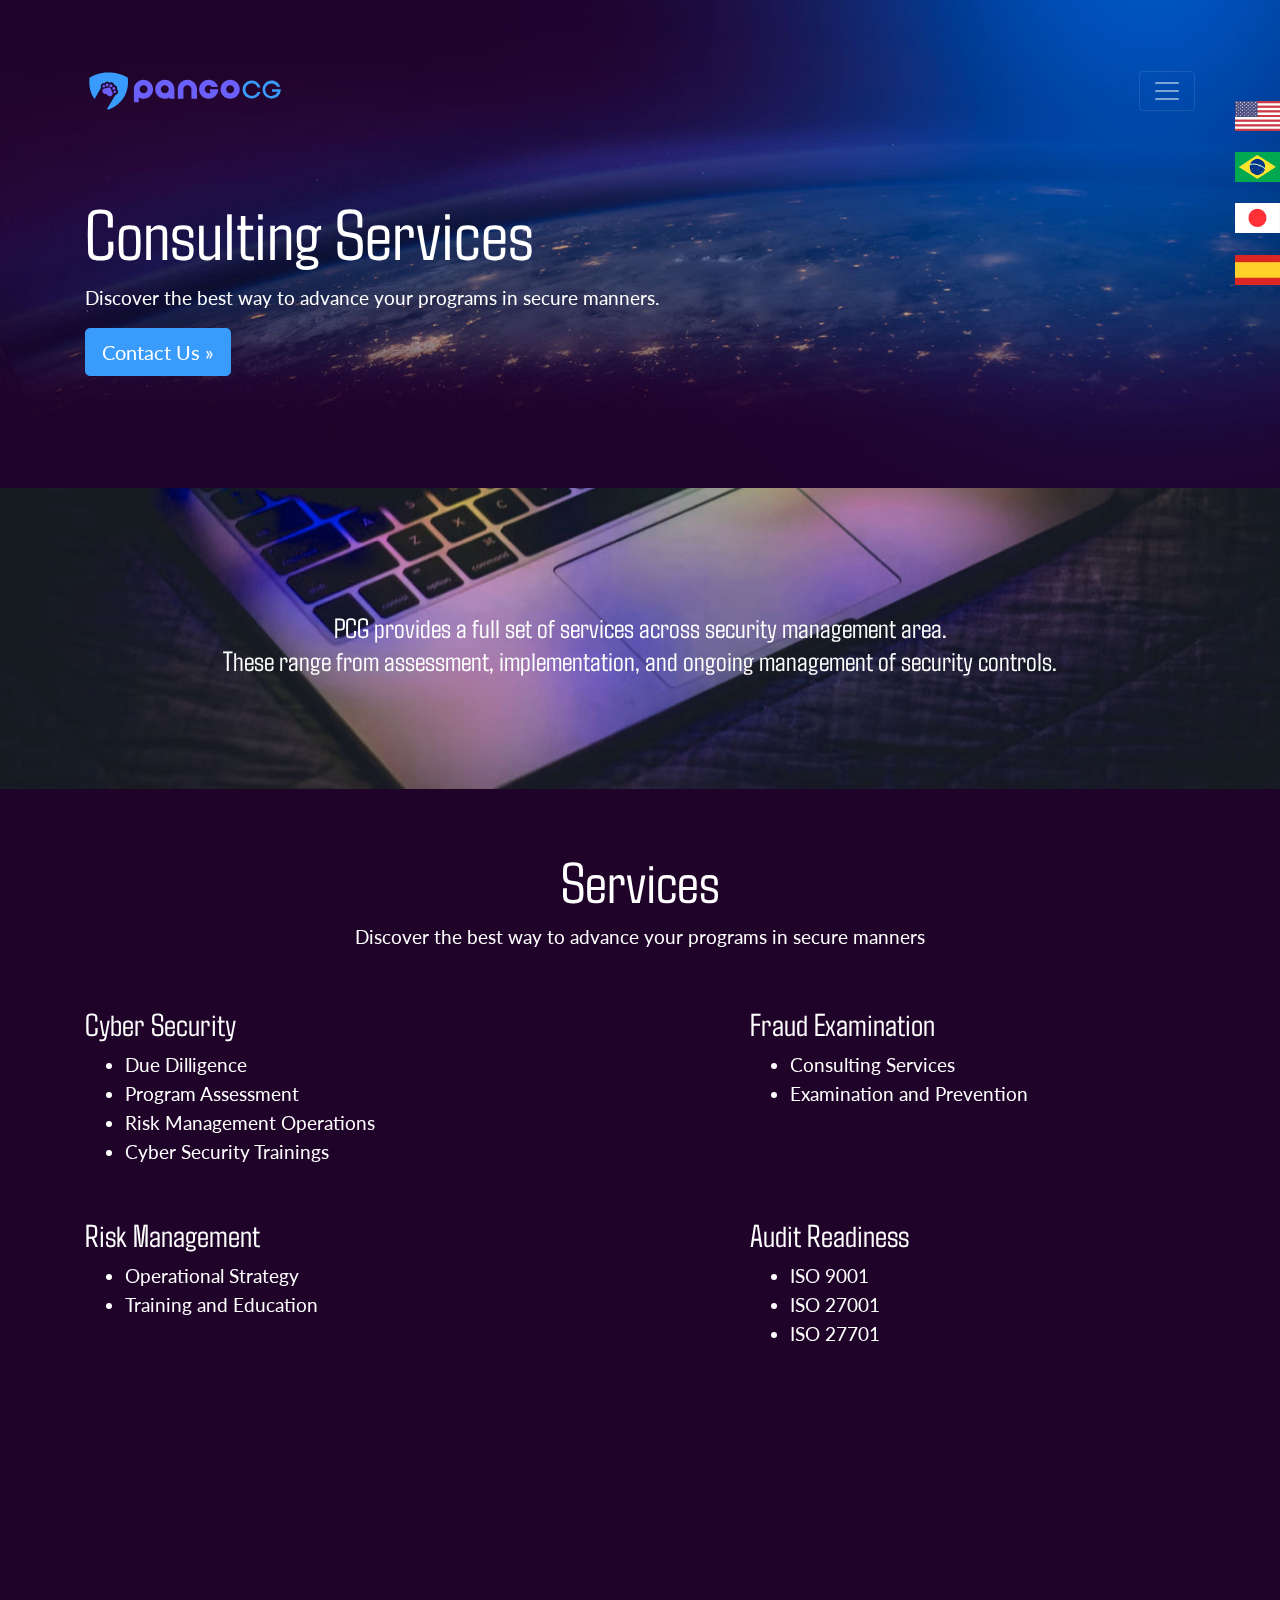
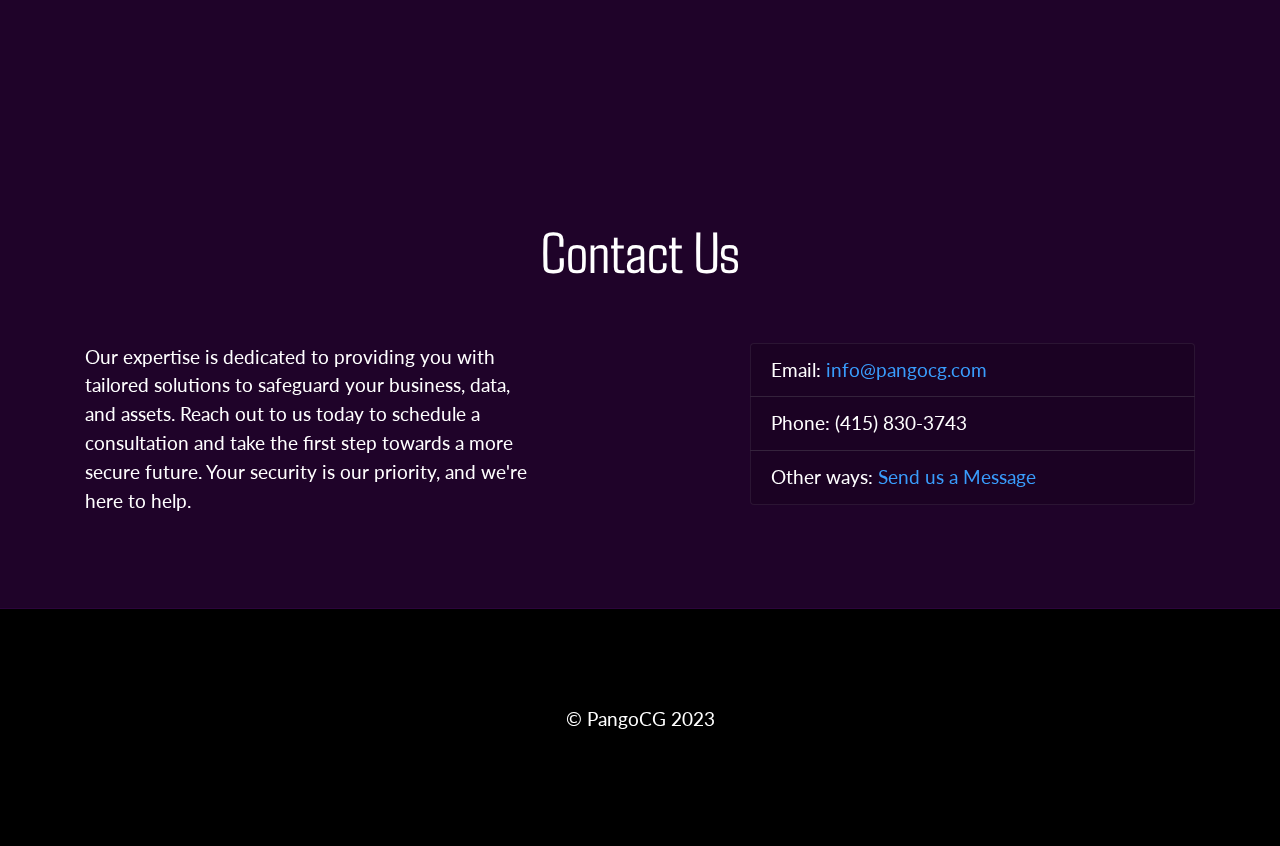
<file: index.html>
<!doctype html>
<html lang="en">
  <head>
    <meta charset="utf-8">
    <meta name="viewport" content="width=device-width, initial-scale=1, shrink-to-fit=no">
    <meta name="description" content="">
    <meta name="author" content="Mark Otto, Jacob Thornton, and Bootstrap contributors">
    <meta name="generator" content="Jekyll v3.8.5">
    <title>PangoCG</title>

    <link rel="preconnect" href="https://fonts.googleapis.com">
    <link rel="preconnect" href="https://fonts.gstatic.com" crossorigin>
    <link href="https://fonts.googleapis.com/css2?family=Agdasima&family=Lato:wght@300&display=swap" rel="stylesheet">

    <!-- Bootstrap core CSS -->
    <link href="css/bootstrap.min.css" rel="stylesheet">
    <link href="css/jumbotron.css" rel="stylesheet">


    <style>
      .bd-placeholder-img {
        font-size: 1.125rem;
        text-anchor: middle;
        -webkit-user-select: none;
        -moz-user-select: none;
        -ms-user-select: none;
        user-select: none;
      }

      @media (min-width: 768px) {
        .bd-placeholder-img-lg {
          font-size: 3.5rem;
        }
      }
    </style>
    <!-- Custom styles for this template -->
    
  </head>
  <body>
    <nav class="navbar navbar-dark">
        <div class="container">
            <a class="navbar-brand" href="#"><img src="images/logo.svg" /></a>
        <button class="navbar-toggler" type="button" data-toggle="collapse" data-target="#navbarsExampleDefault" aria-controls="navbarsExampleDefault" aria-expanded="false" aria-label="Toggle navigation">
            <span class="navbar-toggler-icon"></span>
        </button>

        <div class="collapse navbar-collapse" id="navbarsExampleDefault">
            <ul class="navbar-nav mr-auto text-center">
            <li class="nav-item">
                <a class="nav-link" href="#services">Services</a>
            </li>
            <li class="nav-item">
                <a class="nav-link" href="#contactus">Contact Us</a>
            </li>
            </ul>
        </div>
        </div>
    </nav>

<main role="main">
    <ul class="list-unstyled languages">
      <li><a href="index.html"><img src="images/f-us.png" /></a></li>
        <li><a href="pangocg-portuguese.html"><img src="images/f-brazil.png" /></a></li>
        <li><a href="pangocg-japanese.html"><img src="images/f-japan.png" /></a></li>
        <li><a href="pangocg-spanish.html"><img src="images/f-spain.png" /></a></li>
    </ul>

  <!-- Main jumbotron for a primary marketing message or call to action -->
  <div class="jumbotron">
    <div class="container">
      <h1 class="display-3">Consulting Services</h1>
      <p>Discover the best way to advance your programs in secure manners.</p>
      <p><a class="btn btn-primary btn-lg" href="#contactus" role="button">Contact Us &raquo;</a></p>
    </div>
  </div>
   <!-- parallax text  -->

    <div class="parallax-outer">
        <div class="parallax-window">
            <h3 class="parapara">PCG provides a full set of services across security management area.<br />These range from assessment, implementation, and ongoing management of security controls. </h3>
        </div>
        
    </div>

  <div class="container  padding-t3 servicesArea">
    <!-- Example row of columns -->
    <h2 class="text-center bigText" id="services">Services</h2>
    <p class="text-center margin-b1">Discover the best way to advance your programs in secure manners</p>
    <hr><hr>
    <div class="row">
        <div class="col-md-5">
            <h2>Cyber Security</h2>
            <ul>
                <li>Due Dilligence</li>
                <li>Program Assessment</li>
                <li>Risk Management Operations</li>
                <li>Cyber Security Trainings</li>
            </ul>
        </div>
        <div class="col-md-5 offset-md-2">
            <h2>Fraud Examination</h2>
            <ul>
                <li>Consulting Services</li>
                <li>Examination and Prevention</li>
            </ul>
        </div>
      </div><!--/row -->
      <hr>
      <div class="row">
        <div class="col-md-5">
            <h2>Risk Management</h2>
            <ul>
                <li>Operational Strategy</li>
                <li>Training and Education</li>
            </ul>
        </div>
        <div class="col-md-5 offset-md-2">
            <h2>Audit Readiness</h2>
            <ul>
                <li>ISO 9001 </li>
                <li>ISO  27001</li>
                <li>ISO  27701</li>
            </ul>
        </div>
    </div><!--/row-->

    <hr>

  </div> <!-- /container -->
   
  
  <!-- parallax break  -->
   <div class="parallax-windowBreak"></div>

   <div class="container  padding-t3" id="contactus">
    <!-- Example row of columns -->
    <h2 class="text-center bigText margin-b1">Contact Us</h2>
    <div class="row">
        <div class="col-md-5">
           <p>Our expertise is dedicated to providing you with tailored solutions to safeguard your business, data, and assets. Reach out to us today to schedule a consultation and take the first step towards a more secure future. Your security is our priority, and we're here to help.</p>
        </div>
        <div class="col-md-5 offset-md-2">
            <div class="list-group">
                <div class="list-group-item list-group-item-action">Email: <a href="mailto:info@pangocg.com">info@pangocg.com</a></div>
                <div class="list-group-item list-group-item-action">Phone: (415) 830-3743</div>
                <div class="list-group-item list-group-item-action">Other ways: <a target="_blank"  href="https://docs.google.com/forms/d/1r1Rrl-arX-9aJqFxhMMd5XHDiE761QOfKA6us6Tm_5E/viewform?pli=1&edit_requested=true">Send us a Message</a></div>
              </div>
        </div>
    </div>
   </div>

</main>
<footer class="">
    <div class="container">
        <div class="row">
            <p class="copyright">&copy; PangoCG 2023</p>
        </div>
    </div>
  </footer>
    <!-- <script src="https://code.jquery.com/jquery-3.3.1.slim.min.js" integrity="sha384-q8i/X+965DzO0rT7abK41JStQIAqVgRVzpbzo5smXKp4YfRvH+8abtTE1Pi6jizo" crossorigin="anonymous"></script>
      <script>window.jQuery || document.write('<script src="/docs/4.3/assets/js/vendor/jquery-slim.min.js"><\/script>')</script> -->

      <script src="https://ajax.googleapis.com/ajax/libs/jquery/1.11.0/jquery.min.js"></script>
      <script src="js/bootstrap.bundle.min.js" ></script>
      <script src="js/parallax.min.js"></script>
      <script src="js/scripts.js"></script>
    </body>
</html>
</file>
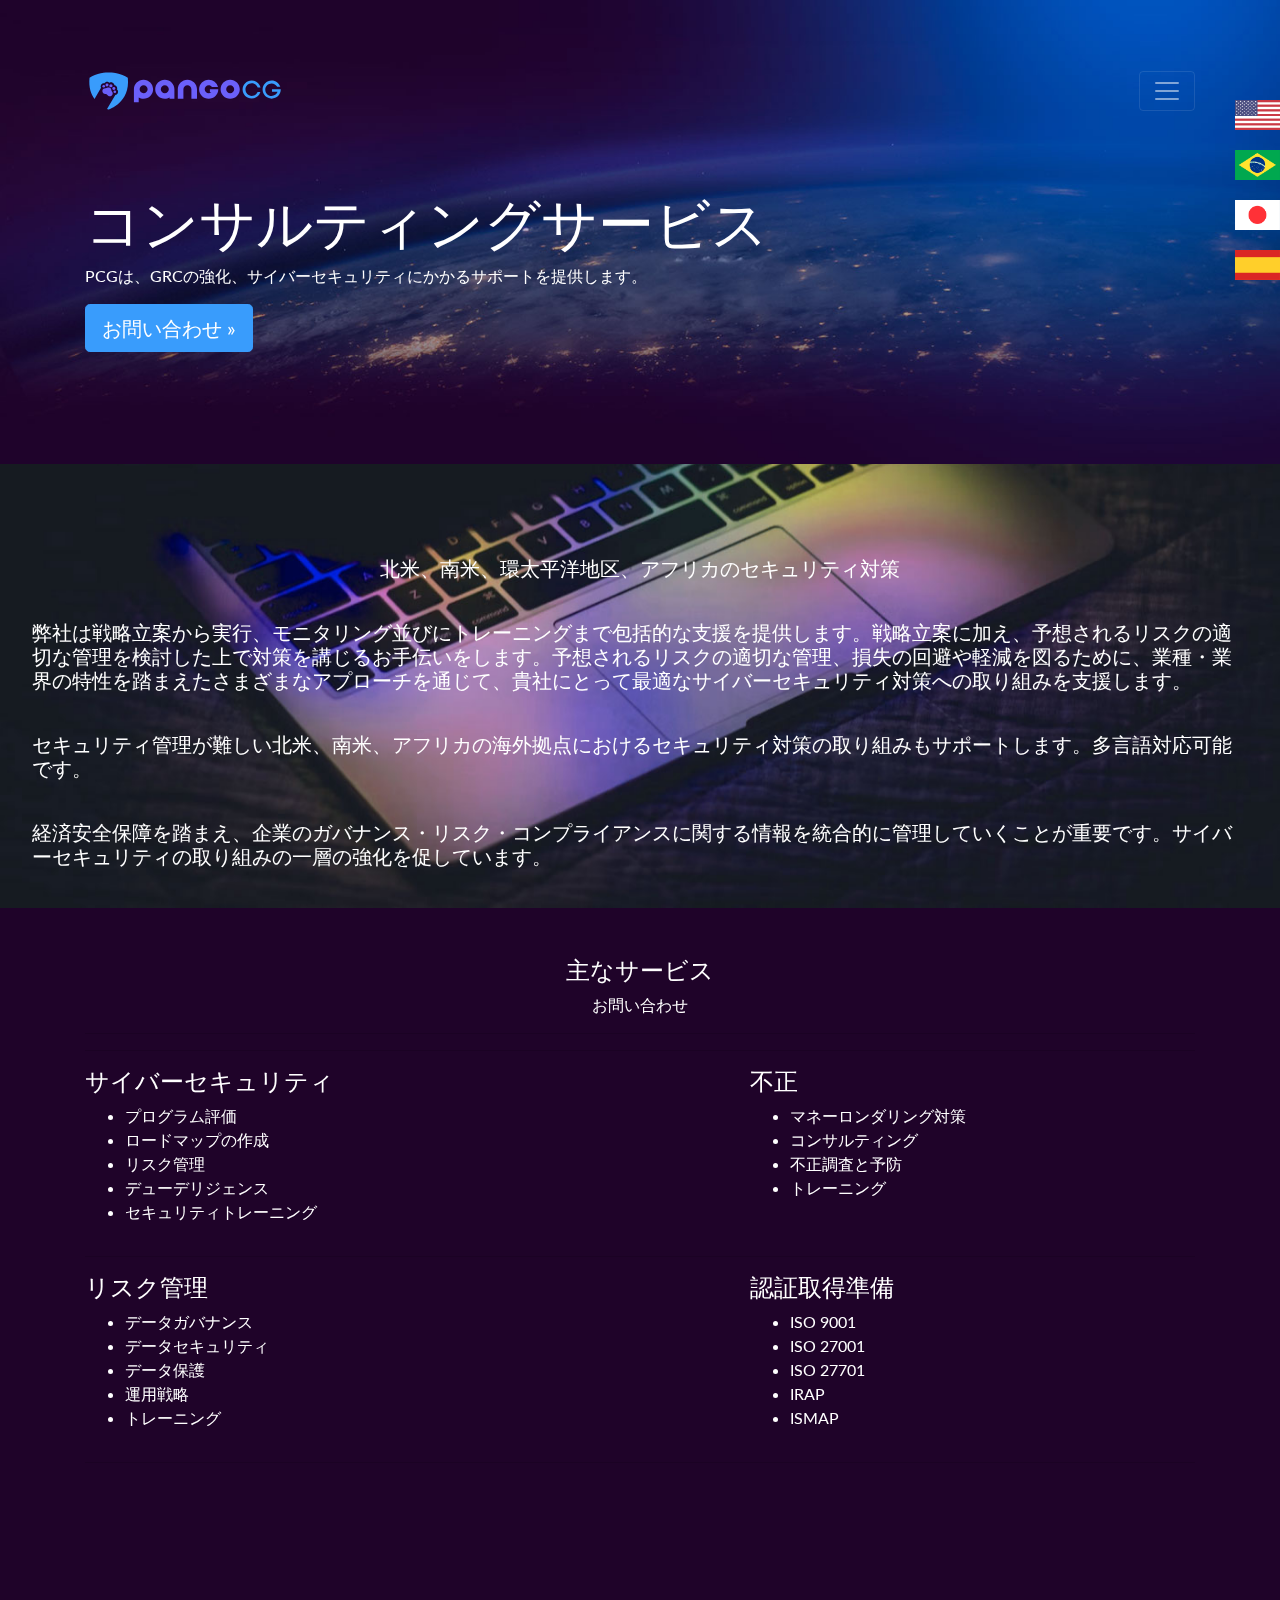
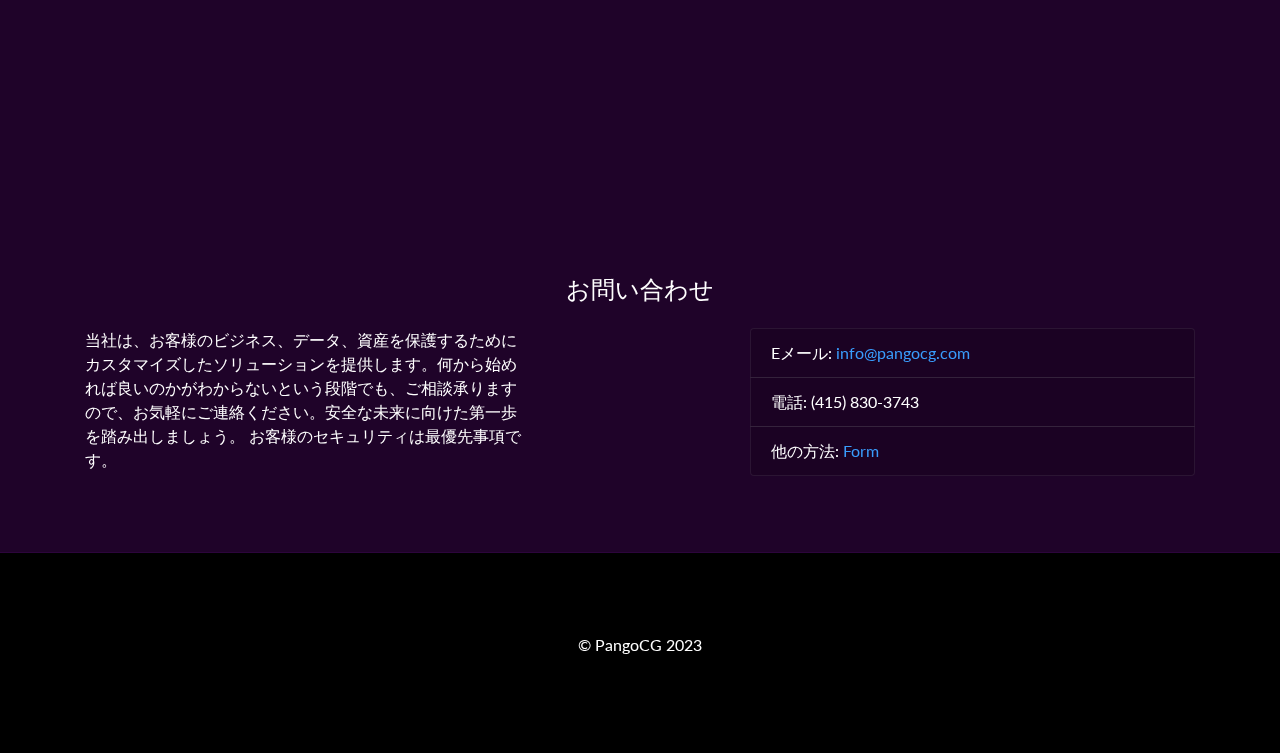
<file: pangocg-japanese.html>
<!doctype html>
<html lang="en">
  <head>
    <meta charset="utf-8">
    <meta name="viewport" content="width=device-width, initial-scale=1, shrink-to-fit=no">
    <meta name="description" content="">
    <meta name="author" content="Mark Otto, Jacob Thornton, and Bootstrap contributors">
    <meta name="generator" content="Jekyll v3.8.5">
    <title>PangoCG</title>

    <link rel="preconnect" href="https://fonts.googleapis.com">
    <link rel="preconnect" href="https://fonts.gstatic.com" crossorigin>
    <link href="https://fonts.googleapis.com/css2?family=Agdasima&family=Lato:wght@300&display=swap" rel="stylesheet">

    <!-- Bootstrap core CSS -->
    <link href="css/bootstrap.min.css" rel="stylesheet">
    <link href="css/jumbotron.css" rel="stylesheet">


    <style>
      .bd-placeholder-img {
        font-size: 1.125rem;
        text-anchor: middle;
        -webkit-user-select: none;
        -moz-user-select: none;
        -ms-user-select: none;
        user-select: none;
      }

      @media (min-width: 768px) {
        .bd-placeholder-img-lg {
          font-size: 3.5rem;
        }
      }
    </style>
    <!-- Custom styles for this template -->
    
  </head>
  <body class="japanese">
    <nav class="navbar navbar-dark">
        <div class="container">
            <a class="navbar-brand" href="#"><img src="images/logo.svg" /></a>
        <button class="navbar-toggler" type="button" data-toggle="collapse" data-target="#navbarsExampleDefault" aria-controls="navbarsExampleDefault" aria-expanded="false" aria-label="Toggle navigation">
            <span class="navbar-toggler-icon"></span>
        </button>

        <div class="collapse navbar-collapse" id="navbarsExampleDefault">
            <ul class="navbar-nav mr-auto text-center">
            <li class="nav-item">
                <a class="nav-link" href="#services">サービス</a>
            </li>
            <li class="nav-item">
                <a class="nav-link" href="#contactus">連絡先</a>
            </li>
            </ul>
        </div>
        </div>
    </nav>

    <main role="main">
      <ul class="list-unstyled languages">
        <li><a href="index.html"><img src="images/f-us.png" /></a></li>
          <li><a href="pangocg-portuguese.html"><img src="images/f-brazil.png" /></a></li>
          <li><a href="pangocg-japanese.html"><img src="images/f-japan.png" /></a></li>
          <li><a href="pangocg-spanish.html"><img src="images/f-spain.png" /></a></li>
      </ul>
  
    <!-- Main jumbotron for a primary marketing message or call to action -->
    <div class="jumbotron">
      <div class="container">
        <h1 class="display-3">コンサルティングサービス</h1>
        <p>PCGは、GRCの強化、サイバーセキュリティにかかるサポートを提供します。</p>
        <p><a class="btn btn-primary btn-lg" href="#contactus" role="button">お問い合わせ &raquo;</a></p>
      </div>
    </div>
     <!-- parallax text  -->
  
      <div class="parallax-outer">
          <div class="parallax-window">
              <h3 class="parapara">北米、南米、環太平洋地区、アフリカのセキュリティ対策</h3>
              <h3>&nbsp;</h3>
              <h3>弊社は戦略立案から実行、モニタリング並びにトレーニングまで包括的な支援を提供します。戦略立案に加え、予想されるリスクの適切な管理を検討した上で対策を講じるお手伝いをします。予想されるリスクの適切な管理、損失の回避や軽減を図るために、業種・業界の特性を踏まえたさまざまなアプローチを通じて、貴社にとって最適なサイバーセキュリティ対策への取り組みを支援します。</h3>
              <h3>&nbsp;</h3>


              <h3>セキュリティ管理が難しい北米、南米、アフリカの海外拠点におけるセキュリティ対策の取り組みもサポートします。多言語対応可能です。</h3>
              <h3>&nbsp;</h3> 
                
              <h3> 
                経済安全保障を踏まえ、企業のガバナンス・リスク・コンプライアンスに関する情報を統合的に管理していくことが重要です。サイバーセキュリティの取り組みの一層の強化を促しています。 </h3>
          </div>
          
      </div>
  
    <div class="container  padding-t3 servicesArea">
      <!-- Example row of columns -->
      <h2 class="text-center bigText" id="services">主なサービス</h2>
      <p class="text-center margin-b1">お問い合わせ</p>
      <hr><hr>
      <div class="row">
          <div class="col-md-5">
              <h2>サイバーセキュリティ</h2>
              <ul>
                  <li>プログラム評価</li>
                  <li>ロードマップの作成</li>
                  <li>リスク管理</li>
                  <li>デューデリジェンス</li>
                  <li>セキュリティトレーニング</li>
              </ul>
          </div>
          <div class="col-md-5 offset-md-2">
              <h2>不正</h2>
              <ul>
                  <li>マネーロンダリング対策</li>
                  <li>コンサルティング</li>
                  <li>不正調査と予防</li>
                  <li>トレーニング</li>
              </ul>
          </div>
        </div><!--/row -->
        <hr>
        <div class="row">
          <div class="col-md-5">
              <h2>リスク管理</h2>
              <ul>
                  <li>データガバナンス</li>
                  <li>データセキュリティ</li>
                  <li>データ保護</li>
                  <li>運用戦略</li>
                  <li>トレーニング</li>
              </ul>
          </div>
          <div class="col-md-5 offset-md-2">
              <h2>認証取得準備</h2>
              <ul>
                  <li>ISO 9001</li>
                  <li>ISO 27001</li>
                  <li>ISO 27701</li>
                  <li>IRAP</li>
                  <li>ISMAP</li>
              </ul>
          </div>
      </div><!--/row-->
  
      <hr>
  
    </div> <!-- /container -->
     
    
    <!-- parallax break  -->
     <div class="parallax-windowBreak"></div>
  
     <div class="container  padding-t3" id="contactus">
      <!-- Example row of columns -->
      <h2 class="text-center bigText margin-b1">お問い合わせ</h2>
      <div class="row">
          <div class="col-md-5">
             <p>当社は、お客様のビジネス、データ、資産を保護するためにカスタマイズしたソリューションを提供します。何から始めれば良いのかがわからないという段階でも、ご相談承りますので、お気軽にご連絡ください。安全な未来に向けた第一歩を踏み出しましょう。 お客様のセキュリティは最優先事項です。</p>
          </div>
          <div class="col-md-5 offset-md-2">
              <div class="list-group">
                  <div class="list-group-item list-group-item-action">Eメール: <a href="mailto:info@pangocg.com">info@pangocg.com</a></div>
                  <div class="list-group-item list-group-item-action">電話: (415) 830-3743</div>
                  <div class="list-group-item list-group-item-action">他の方法: <a target="_blank"  href="https://docs.google.com/forms/d/1r1Rrl-arX-9aJqFxhMMd5XHDiE761QOfKA6us6Tm_5E/viewform?pli=1&edit_requested=true">Form</a></div>
                </div>
          </div>
      </div>
     </div>
  
  </main>
<footer class="">
    <div class="container">
        <div class="row">
            <p class="copyright">&copy; PangoCG 2023</p>
        </div>
    </div>
  </footer>
    <!-- <script src="https://code.jquery.com/jquery-3.3.1.slim.min.js" integrity="sha384-q8i/X+965DzO0rT7abK41JStQIAqVgRVzpbzo5smXKp4YfRvH+8abtTE1Pi6jizo" crossorigin="anonymous"></script>
      <script>window.jQuery || document.write('<script src="/docs/4.3/assets/js/vendor/jquery-slim.min.js"><\/script>')</script> -->

      <script src="https://ajax.googleapis.com/ajax/libs/jquery/1.11.0/jquery.min.js"></script>
      <script src="js/bootstrap.bundle.min.js" ></script>
      <script src="js/parallax.min.js"></script>
      <script src="js/scripts.js"></script>
    </body>
</html>
</file>
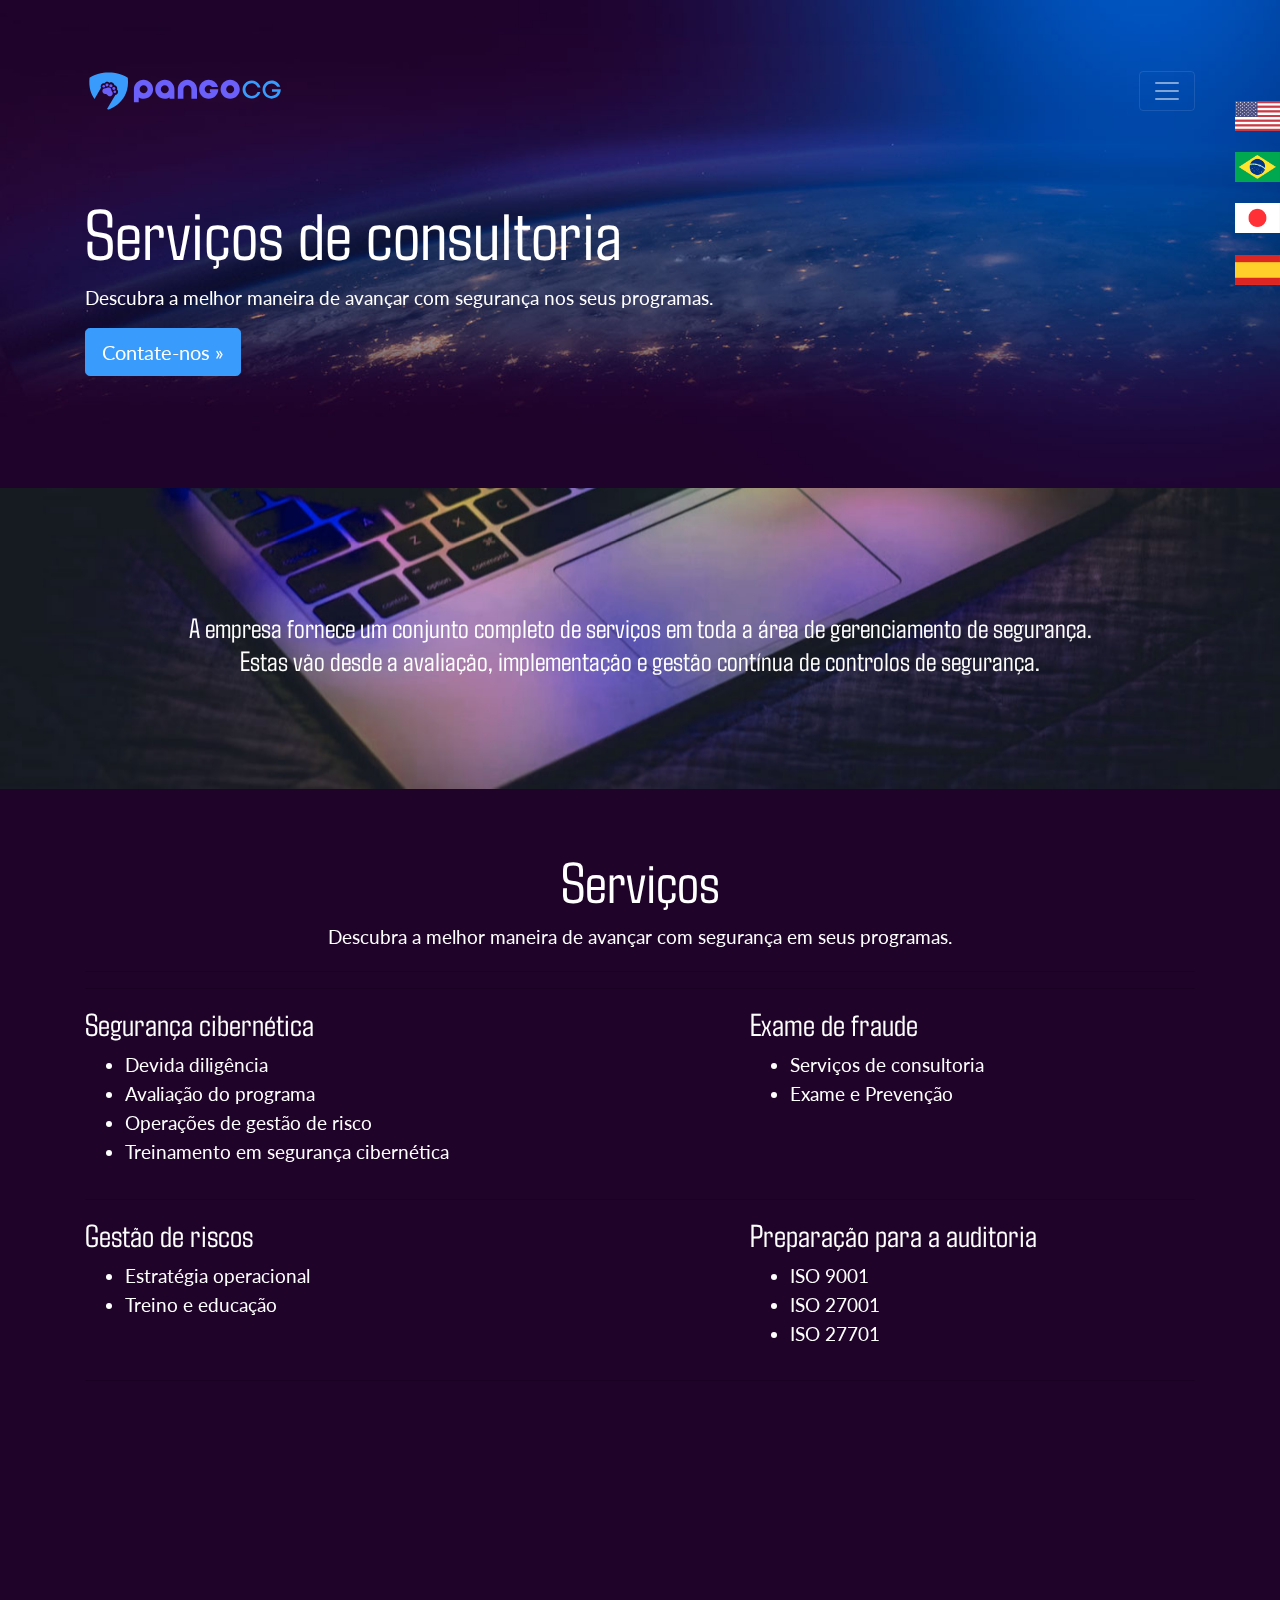
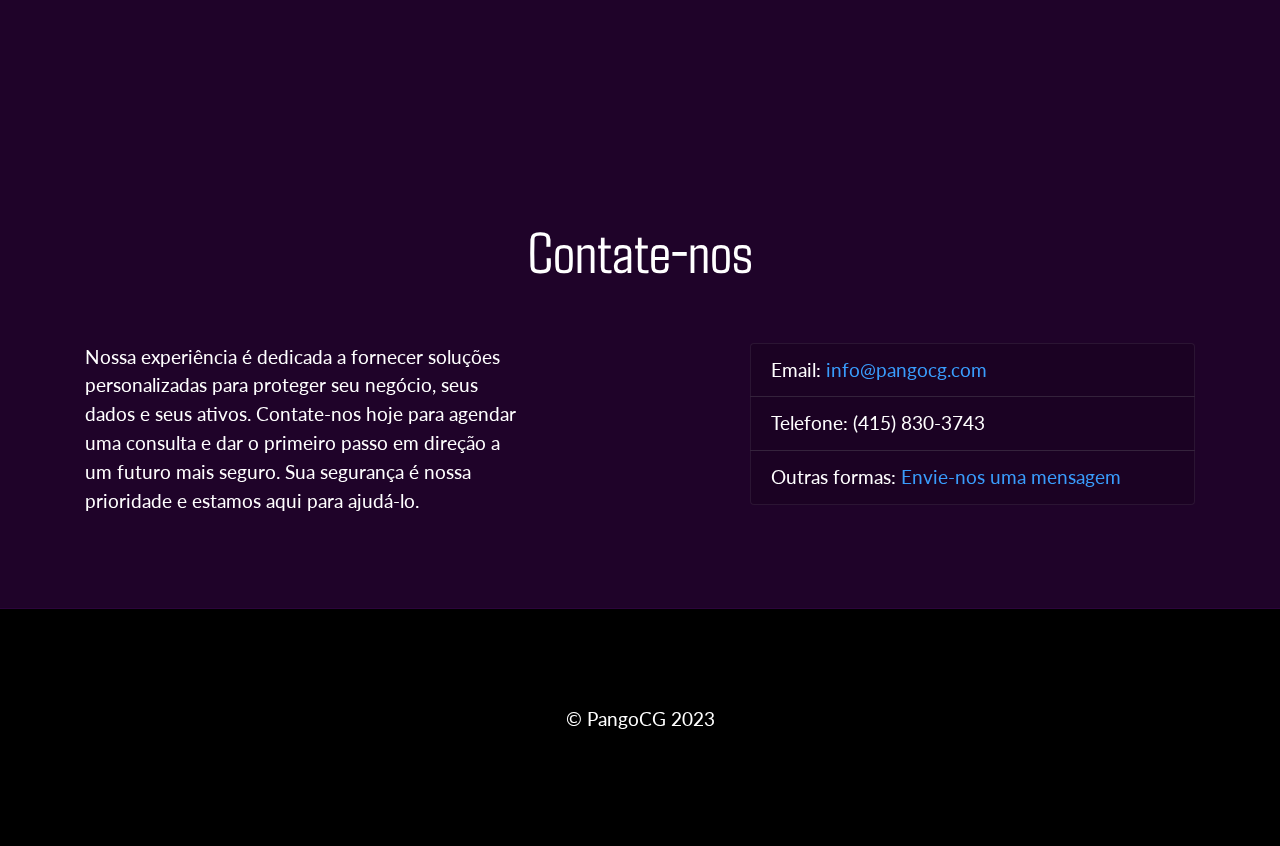
<file: pangocg-portuguese.html>
<!doctype html>
<html lang="en">
  <head>
    <meta charset="utf-8">
    <meta name="viewport" content="width=device-width, initial-scale=1, shrink-to-fit=no">
    <meta name="description" content="">
    <meta name="author" content="Mark Otto, Jacob Thornton, and Bootstrap contributors">
    <meta name="generator" content="Jekyll v3.8.5">
    <title>PangoCG</title>

    <link rel="preconnect" href="https://fonts.googleapis.com">
    <link rel="preconnect" href="https://fonts.gstatic.com" crossorigin>
    <link href="https://fonts.googleapis.com/css2?family=Agdasima&family=Lato:wght@300&display=swap" rel="stylesheet">

    <!-- Bootstrap core CSS -->
    <link href="css/bootstrap.min.css" rel="stylesheet">
    <link href="css/jumbotron.css" rel="stylesheet">


    <style>
      .bd-placeholder-img {
        font-size: 1.125rem;
        text-anchor: middle;
        -webkit-user-select: none;
        -moz-user-select: none;
        -ms-user-select: none;
        user-select: none;
      }

      @media (min-width: 768px) {
        .bd-placeholder-img-lg {
          font-size: 3.5rem;
        }
      }
    </style>
    <!-- Custom styles for this template -->
    
  </head>
  <body>
    <nav class="navbar navbar-dark">
        <div class="container">
            <a class="navbar-brand" href="#"><img src="images/logo.svg" /></a>
        <button class="navbar-toggler" type="button" data-toggle="collapse" data-target="#navbarsExampleDefault" aria-controls="navbarsExampleDefault" aria-expanded="false" aria-label="Toggle navigation">
            <span class="navbar-toggler-icon"></span>
        </button>

        <div class="collapse navbar-collapse" id="navbarsExampleDefault">
            <ul class="navbar-nav mr-auto text-center">
            <li class="nav-item">
                <a class="nav-link" href="#services">Serviços</a>
            </li>
            <li class="nav-item">
                <a class="nav-link" href="#contactus">Contate-nos</a>
            </li>
            </ul>
        </div>
        </div>
    </nav>

<main role="main">
    <ul class="list-unstyled languages">
      <li><a href="index.html"><img src="images/f-us.png" /></a></li>
        <li><a href="pangocg-portuguese.html"><img src="images/f-brazil.png" /></a></li>
        <li><a href="pangocg-japanese.html"><img src="images/f-japan.png" /></a></li>
        <li><a href="pangocg-spanish.html"><img src="images/f-spain.png" /></a></li>
    </ul>


  <!-- Main jumbotron for a primary marketing message or call to action -->
  <div class="jumbotron">
    <div class="container">
      <h1 class="display-3">Serviços de consultoria</h1>
      <p>Descubra a melhor maneira de avançar com segurança nos seus programas.</p>
      <p><a class="btn btn-primary btn-lg" href="#contactus" role="button">Contate-nos &raquo;</a></p>
    </div>
  </div>
   <!-- parallax text  -->

    <div class="parallax-outer">
        <div class="parallax-window">
          <h3 class="parapara">A empresa fornece um conjunto completo de serviços em toda a área de gerenciamento de segurança.<br />Estas vão desde a avaliação, implementação e gestão contínua de controlos de segurança.</h3>
        </div>      
    </div>

    <div class="container  padding-t3 servicesArea">
      <!-- Example row of columns -->
      <h2 class="text-center bigText" id="services">Serviços</h2>
      <p class="text-center margin-b1">Descubra a melhor maneira de avançar com segurança em seus programas.</p>
      <hr><hr>
      <div class="row">
          <div class="col-md-5">
              <h2>Segurança cibernética</h2>
              <ul>
                  <li>Devida diligência</li>
                  <li>Avaliação do programa</li>
                  <li>Operações de gestão de risco</li>
                  <li>Treinamento em segurança cibernética</li>
              </ul>
          </div>
          <div class="col-md-5 offset-md-2">
              <h2>Exame de fraude</h2>
              <ul>
                  <li>Serviços de consultoria</li>
                  <li>Exame e Prevenção</li>
              </ul>
          </div>
        </div><!--/row -->
        <hr>
        <div class="row">
          <div class="col-md-5">
              <h2>Gestão de riscos</h2>
              <ul>
                  <li>Estratégia operacional</li>
                  <li>Treino e educação</li>
              </ul>
          </div>
          <div class="col-md-5 offset-md-2">
              <h2>Preparação para a auditoria</h2>
              <ul>
                  <li>ISO 9001 </li>
                  <li>ISO  27001</li>
                  <li>ISO  27701</li>
              </ul>
          </div>
      </div><!--/row-->
  
      <hr>
  
    </div> <!-- /container -->

      <!-- parallax break  -->
   <div class="parallax-windowBreak"></div>

   <div class="container  padding-t3" id="contactus">
    <!-- Example row of columns -->
    <h2 class="text-center bigText margin-b1">Contate-nos</h2>
    <div class="row">
        <div class="col-md-5">
           <p>Nossa experiência é dedicada a fornecer soluções personalizadas para proteger seu negócio, seus dados e seus ativos. Contate-nos hoje para agendar uma consulta e dar o primeiro passo em direção a um futuro mais seguro. Sua segurança é nossa prioridade e estamos aqui para ajudá-lo.</p>
        </div>
        <div class="col-md-5 offset-md-2">
            <div class="list-group">
                <div class="list-group-item list-group-item-action">Email: <a href="mailto:info@pangocg.com">info@pangocg.com</a></div>
                <div class="list-group-item list-group-item-action">Telefone: (415) 830-3743</div>
                <div class="list-group-item list-group-item-action">Outras formas: <a target="_blank"  href="https://docs.google.com/forms/d/1r1Rrl-arX-9aJqFxhMMd5XHDiE761QOfKA6us6Tm_5E/viewform?pli=1&edit_requested=true">Envie-nos uma mensagem</a></div>
              </div>
        </div>
    </div>
   </div>




</main>
<footer class="">
    <div class="container">
        <div class="row">
            <p class="copyright">&copy; PangoCG 2023</p>
        </div>
    </div>
  </footer>
    <!-- <script src="https://code.jquery.com/jquery-3.3.1.slim.min.js" integrity="sha384-q8i/X+965DzO0rT7abK41JStQIAqVgRVzpbzo5smXKp4YfRvH+8abtTE1Pi6jizo" crossorigin="anonymous"></script>
      <script>window.jQuery || document.write('<script src="/docs/4.3/assets/js/vendor/jquery-slim.min.js"><\/script>')</script> -->

      <script src="https://ajax.googleapis.com/ajax/libs/jquery/1.11.0/jquery.min.js"></script>
      <script src="js/bootstrap.bundle.min.js" ></script>
      <script src="js/parallax.min.js"></script>
      <script src="js/scripts.js"></script>
    </body>
</html>
</file>
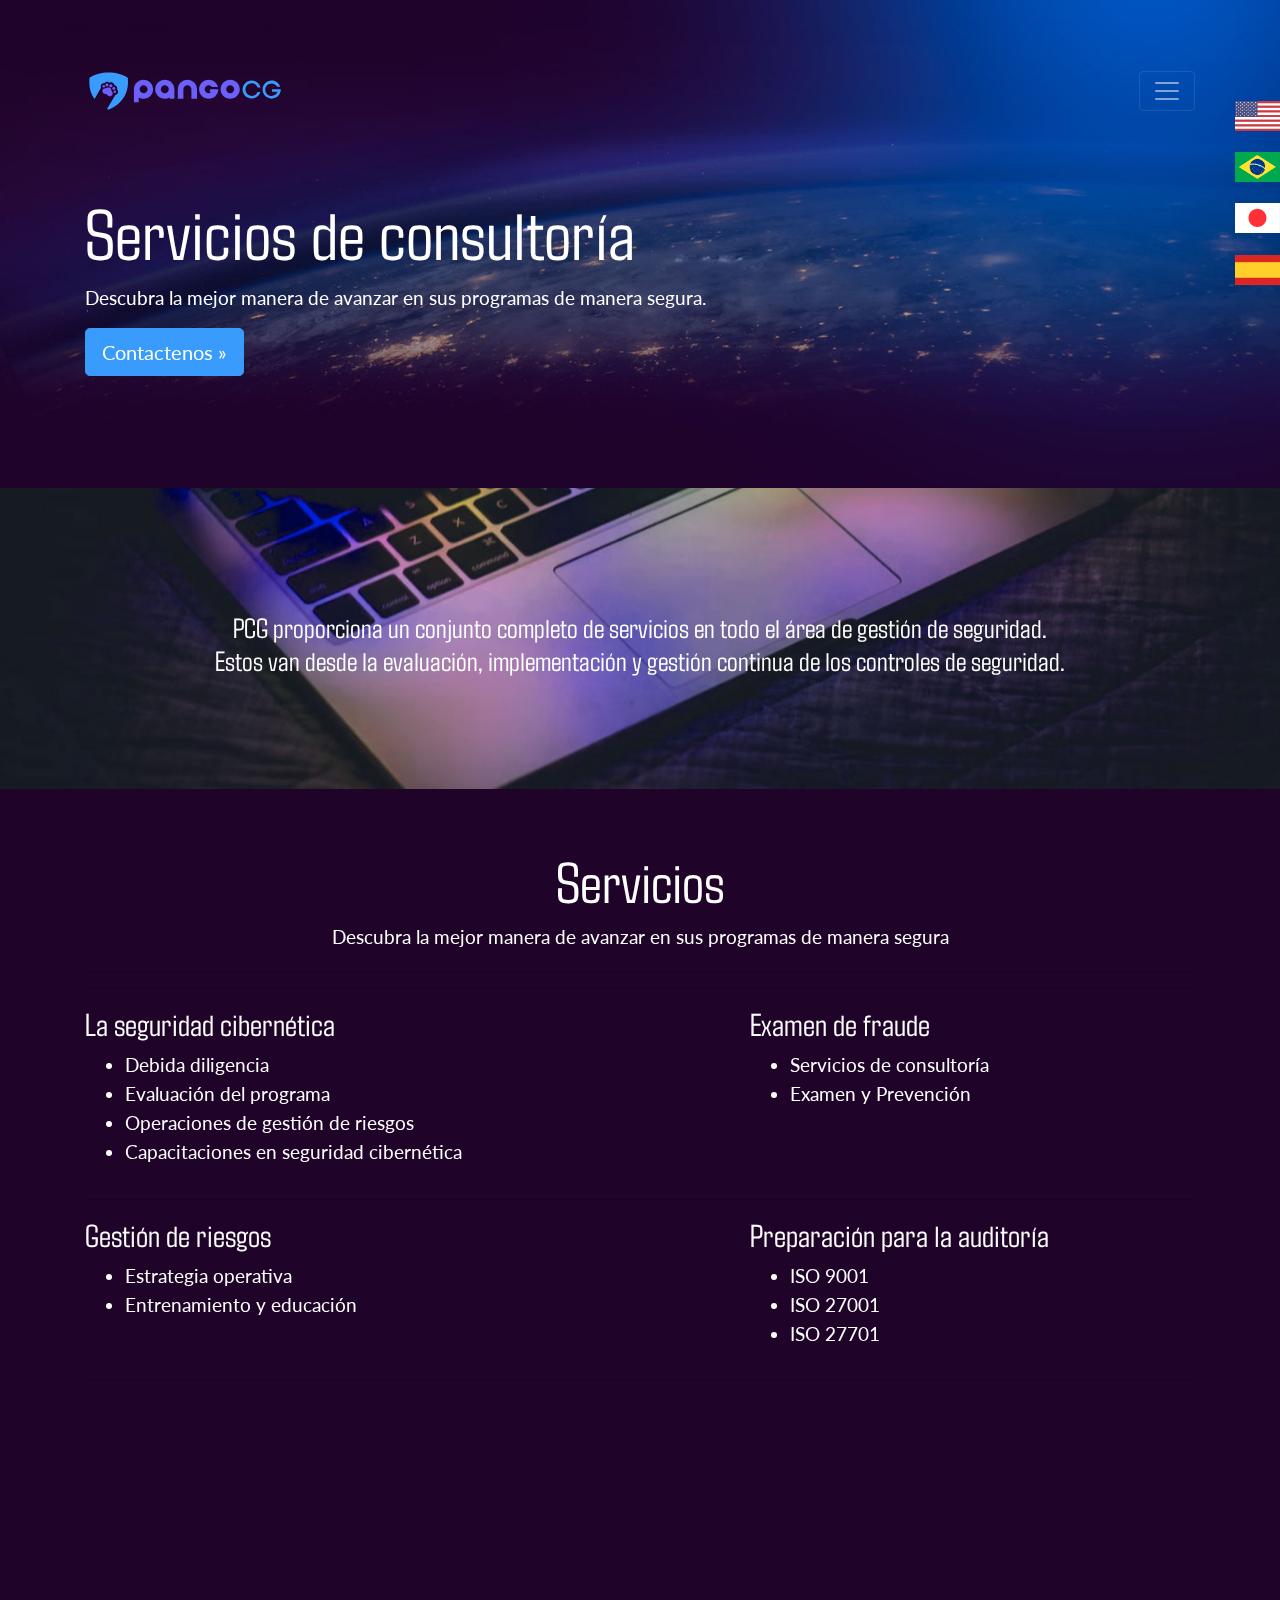
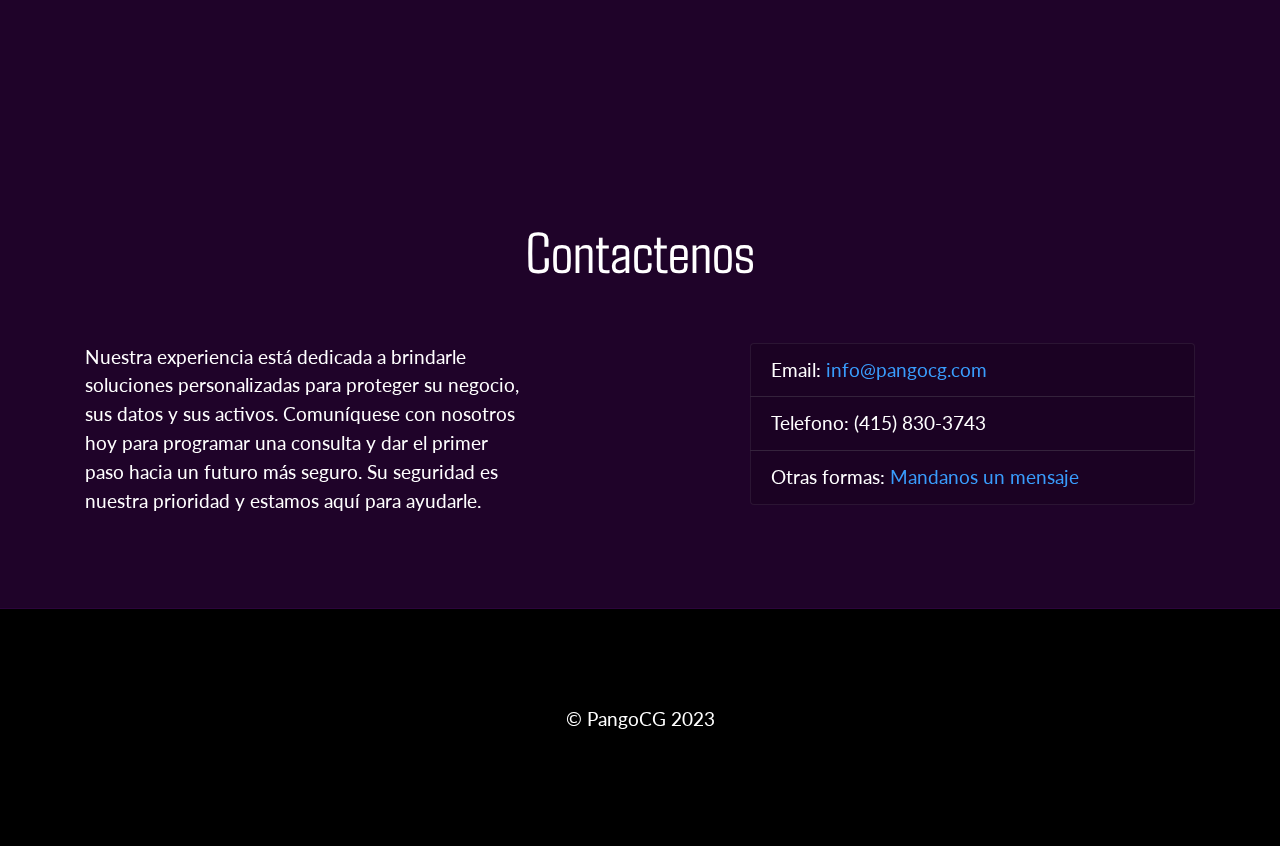
<file: pangocg-spanish.html>
<!doctype html>
<html lang="en">
  <head>
    <meta charset="utf-8">
    <meta name="viewport" content="width=device-width, initial-scale=1, shrink-to-fit=no">
    <meta name="description" content="">
    <meta name="author" content="Mark Otto, Jacob Thornton, and Bootstrap contributors">
    <meta name="generator" content="Jekyll v3.8.5">
    <title>PangoCG</title>

    <link rel="preconnect" href="https://fonts.googleapis.com">
    <link rel="preconnect" href="https://fonts.gstatic.com" crossorigin>
    <link href="https://fonts.googleapis.com/css2?family=Agdasima&family=Lato:wght@300&display=swap" rel="stylesheet">

    <!-- Bootstrap core CSS -->
    <link href="css/bootstrap.min.css" rel="stylesheet">
    <link href="css/jumbotron.css" rel="stylesheet">


    <style>
      .bd-placeholder-img {
        font-size: 1.125rem;
        text-anchor: middle;
        -webkit-user-select: none;
        -moz-user-select: none;
        -ms-user-select: none;
        user-select: none;
      }

      @media (min-width: 768px) {
        .bd-placeholder-img-lg {
          font-size: 3.5rem;
        }
      }
    </style>
    <!-- Custom styles for this template -->
    
  </head>
  <body>
    <nav class="navbar navbar-dark">
        <div class="container">
            <a class="navbar-brand" href="#"><img src="images/logo.svg" /></a>
        <button class="navbar-toggler" type="button" data-toggle="collapse" data-target="#navbarsExampleDefault" aria-controls="navbarsExampleDefault" aria-expanded="false" aria-label="Toggle navigation">
            <span class="navbar-toggler-icon"></span>
        </button>

        <div class="collapse navbar-collapse" id="navbarsExampleDefault">
            <ul class="navbar-nav mr-auto text-center">
            <li class="nav-item">
                <a class="nav-link" href="#services">Servicios</a>
            </li>
            <li class="nav-item">
                <a class="nav-link" href="#contactus">Contactenos</a>
            </li>
            </ul>
        </div>
        </div>
    </nav>

<main role="main">
    <ul class="list-unstyled languages">
      <li><a href="index.html"><img src="images/f-us.png" /></a></li>
        <li><a href="pangocg-portuguese.html"><img src="images/f-brazil.png" /></a></li>
        <li><a href="pangocg-japanese.html"><img src="images/f-japan.png" /></a></li>
        <li><a href="pangocg-spanish.html"><img src="images/f-spain.png" /></a></li>
    </ul>

  <!-- Main jumbotron for a primary marketing message or call to action -->
  <div class="jumbotron">
    <div class="container">
      <h1 class="display-3">Servicios de consultoría</h1>
      <p>Descubra la mejor manera de avanzar en sus programas de manera segura.</p>
      <p><a class="btn btn-primary btn-lg" href="#contactus" role="button">Contactenos &raquo;</a></p>
    </div>
  </div>
   <!-- parallax text  -->

    <div class="parallax-outer">
        <div class="parallax-window">
            <h3 class="parapara">PCG proporciona un conjunto completo de servicios en todo el área de gestión de seguridad.<br />Estos van desde la evaluación, implementación y gestión continua de los controles de seguridad. </h3>
        </div>
        
    </div>

  <div class="container  padding-t3 servicesArea">
    <!-- Example row of columns -->
    <h2 class="text-center bigText" id="services">Servicios</h2>
    <p class="text-center margin-b1">Descubra la mejor manera de avanzar en sus programas de manera segura</p>
    <hr><hr>
    <div class="row">
        <div class="col-md-5">
            <h2>La seguridad cibernética</h2>
            <ul>
                <li>Debida diligencia</li>
                <li>Evaluación del programa</li>
                <li>Operaciones de gestión de riesgos</li>
                <li>Capacitaciones en seguridad cibernética</li>
            </ul>
        </div>
        <div class="col-md-5 offset-md-2">
            <h2>Examen de fraude</h2>
            <ul>
                <li>Servicios de consultoría</li>
                <li>Examen y Prevención</li>
            </ul>
        </div>
      </div><!--/row -->
      <hr>
      <div class="row">
        <div class="col-md-5">
            <h2>Gestión de riesgos</h2>
            <ul>
                <li>Estrategia operativa</li>
                <li>Entrenamiento y educación</li>
            </ul>
        </div>
        <div class="col-md-5 offset-md-2">
            <h2>Preparación para la auditoría</h2>
            <ul>
                <li>ISO 9001 </li>
                <li>ISO  27001</li>
                <li>ISO  27701</li>
            </ul>
        </div>
    </div><!--/row-->

    <hr>

  </div> <!-- /container -->
   
  
  <!-- parallax break  -->
   <div class="parallax-windowBreak"></div>

   <div class="container  padding-t3" id="contactus">
    <!-- Example row of columns -->
    <h2 class="text-center bigText margin-b1">Contactenos</h2>
    <div class="row">
        <div class="col-md-5">
           <p>Nuestra experiencia está dedicada a brindarle soluciones personalizadas para proteger su negocio, sus datos y sus activos. Comuníquese con nosotros hoy para programar una consulta y dar el primer paso hacia un futuro más seguro. Su seguridad es nuestra prioridad y estamos aquí para ayudarle.</p>
        </div>
        <div class="col-md-5 offset-md-2">
            <div class="list-group">
                <div class="list-group-item list-group-item-action">Email: <a href="mailto:info@pangocg.com">info@pangocg.com</a></div>
                <div class="list-group-item list-group-item-action">Telefono: (415) 830-3743</div>
                <div class="list-group-item list-group-item-action">Otras formas: <a target="_blank"  href="https://docs.google.com/forms/d/1r1Rrl-arX-9aJqFxhMMd5XHDiE761QOfKA6us6Tm_5E/viewform?pli=1&edit_requested=true">Mandanos un mensaje</a></div>
              </div>
        </div>
    </div>
   </div>

</main>
<footer class="">
    <div class="container">
        <div class="row">
            <p class="copyright">&copy; PangoCG 2023</p>
        </div>
    </div>
  </footer>
    <!-- <script src="https://code.jquery.com/jquery-3.3.1.slim.min.js" integrity="sha384-q8i/X+965DzO0rT7abK41JStQIAqVgRVzpbzo5smXKp4YfRvH+8abtTE1Pi6jizo" crossorigin="anonymous"></script>
      <script>window.jQuery || document.write('<script src="/docs/4.3/assets/js/vendor/jquery-slim.min.js"><\/script>')</script> -->

      <script src="https://ajax.googleapis.com/ajax/libs/jquery/1.11.0/jquery.min.js"></script>
      <script src="js/bootstrap.bundle.min.js" ></script>
      <script src="js/parallax.min.js"></script>
      <script src="js/scripts.js"></script>
    </body>
</html>
</file>
<file: css/jumbotron.css>
/* Move down content because we have a fixed navbar that is 3.5rem tall */
body {
    padding-top: 3.5rem;
    background: #1F0329;
    color: #fff;
    background-image: url(../images/world.jpg);
    background-size: contain;
    background-repeat: no-repeat;
    font-family: 'Lato', sans-serif;
    font-size: 1.2em;
  }
  body.japanese {
    font-size: 1em;
  }
  .japanese .display-3 {
    font-size: 3.5rem;
}
  .japanese h3 {
    font-size: 1.25rem;
  }
  .japanese h2 {
    font-size: 1.5rem;
  }
  a, a:hover {
    color: #399CFC;
  }
  .btn-primary {
    background-color: #399CFC;
    border-color: #399CFC;
    }
  h1, h2, h3, h4 {
    font-family: 'Agdasima', sans-serif;
  }
.navbar-brand img {
    width: 200px;
    height: auto;
    display: block;
}

/* languages */
.languages {
    position: fixed;
    top: 100px;
    right: 0;
}
.languages li {
    margin-bottom: 20px;
}
.languages img {
    width: auto;
    height: 30px;
}



.padding-t3 {
    padding-top: 3em;
}
.margin-b1 {
    margin-bottom: 1em;
}

/* jumbotron */
.jumbotron {
    background-color: transparent;
}
.bigText {
    font-size: 3em; 
}
/*  parallax */

.parallax-window {
    min-height: 300px;
    background: transparent;
    padding: 2em;
}
.parapara {
    padding-top: 3em;
    width: 100%;
    z-index: 1;
    text-align: center;
  }

  .parallax-windowBreak {
    min-height: 300px;
    background: transparent;
    padding: 2em;
    margin-top: 4em;
  }

  /* contact us */
  .list-group-item {
    color: #fff;
    background-color: rgba(0,0,0,.125);
    border: 1px solid rgba(225,225 ,225,.085);
}
.list-group-item:hover {
    color: #fff;
    background-color: rgba(0,0,0,.225);
}



  footer {
    background: #000;
    border-top: 1px solid #2c053c;
    padding: 5em 0;
    margin-top: 4em;
  }
  .copyright {
    text-align: center;
    width: 100%;
  }


  /* ==============

  responsive

   ============== */
   @media only screen and (max-width: 768px) {
    body {
      background-size: initial;
      background-position-x: center;
    }
    hr {
      margin-top: 0;
      margin-bottom: 0;
      border: 0;
      border-top: 1px solid rgba(0,0,0,.1);
    }
    .servicesArea ul {
      margin: 1em 0 0 0;
      padding: 0;
    }
    .servicesArea h2 {
      margin-top: 1em;
    }
    .servicesArea ul li,
    .servicesArea h2 {
      text-align: center;
      list-style: none;
    }
    .servicesArea ul li {
      margin: 0 0 1em 0;
    }
    .languages {
      position: fixed;
      bottom: 0;
      left: 0;
      right: auto;
      top: auto;
      background-color: #000;
      padding: 20px 0;
      margin: 0;
      width: 100%;
      display: flex;
      z-index: 1;
    }
    .languages li {
      flex: 1;
      margin: 0;
      padding: 0;
    }
    .languages img {
      width: auto;
      height: 35px;
      display: block;
      margin: 0 auto;
    }
    .bigText {
      font-size: 2.3em;
    }

  }

  @media (max-width: 540px) {
    .display-3 {
      font-size: 3.5rem;
      font-weight: 300;
      line-height: 1.2;
    }
    .bigText {
      font-size: 2.3em;
    }

  }
</file>
